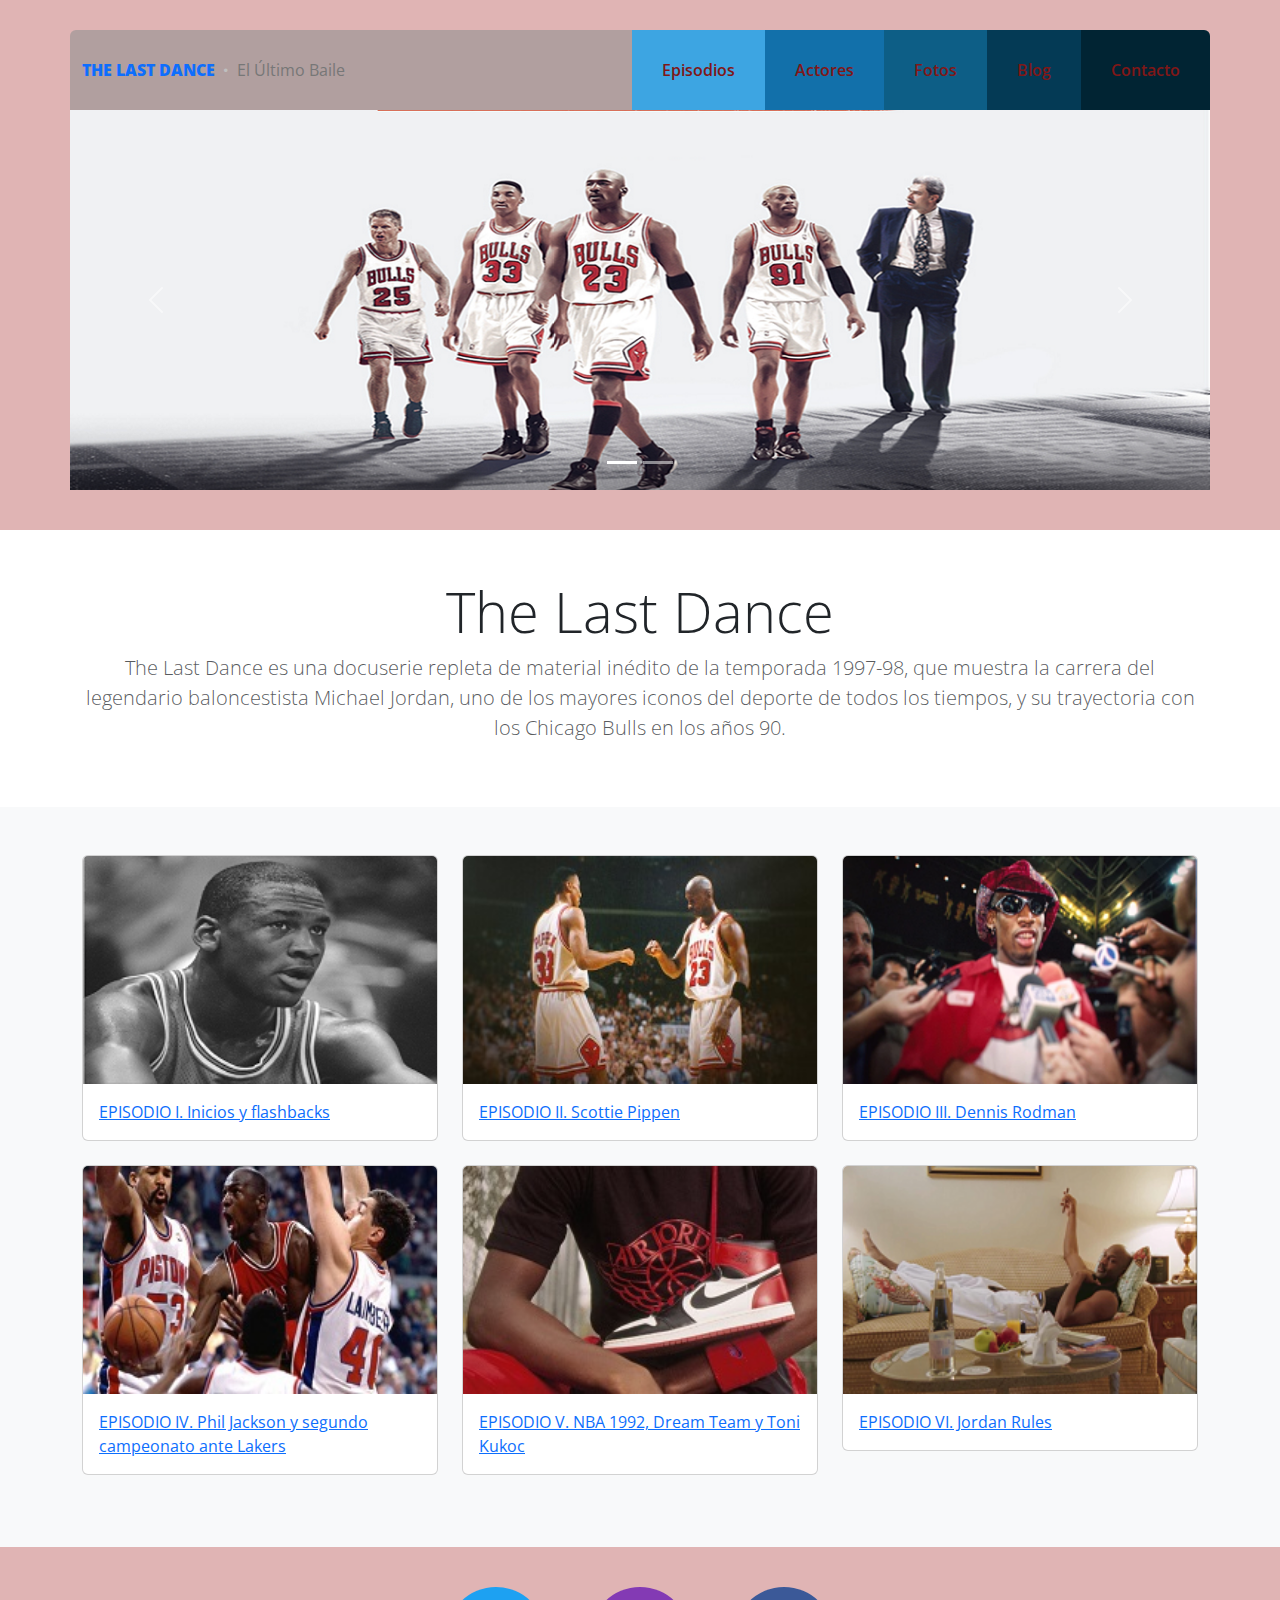
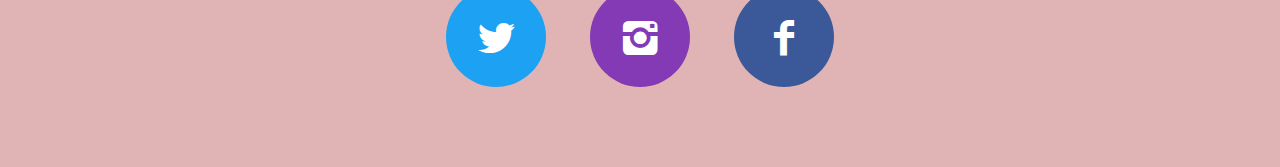
<file: index.html>
<!DOCTYPE html>
<html lang="es">
<head>
    <meta charset="UTF-8">
    <meta name="viewport" content="width=device-width, initial-scale=1.0">
    <title>The Last Dance</title>
	<link rel="stylesheet" href="css/bootstrap.min.css">
	<link rel="stylesheet" href="https://use.fontawesome.com/releases/v5.7.0/css/all.css" integrity="sha384-lZN37f5QGtY3VHgisS14W3ExzMWZxybE1SJSEsQp9S+oqd12jhcu+A56Ebc1zFSJ" crossorigin="anonymous">
	<link href="https://fonts.googleapis.com/css?family=Open+Sans|Roboto" rel="stylesheet">
	<link rel="stylesheet" href="css/fontello.css">
    <link rel="stylesheet" href="css/estilos.css">

</head>
<body>
	<header>
		<div class="container">
			<!-- Logo + Menu -->
			<div class="nav row rounded-top align-items-strech justify-content-between">
				<!-- Logotipo -->
					<div class="col-md-12 col-lg logo d-flex align-items-center justify-content-center justify-content-lg-start">
						<a href="index.html" >
							<h2>THE LAST DANCE</h2>
						</a>	
					<span class="icono icon-dot"></span>
						<p>El Último Baile</p>
					</div>
					<!-- Menu -->
					<nav class="col-md-12 col-lg-auto menu d-flex align-items-stretch flex-wrap flex-sm-nowrap">
						<a href="episodios.html" class="c-1 d-flex align-items-center">
							<div class="d-flex flex-column text-center">
								<span>Episodios</span>
							</div>
						</a>
						<a href="actores.html" class="c-2 d-flex align-items-center">
							<div class="d-flex flex-column text-center">
								<span>Actores</span>
							</div>
						</a>
						<a href="foto.html" class="c-3 d-flex align-items-center">
							<div class="d-flex flex-column text-center">
								<span>Fotos</span>
							</div>
						</a>
						<a href="blog.html" class="c-4 d-flex align-items-center">
							<div class="d-flex flex-column text-center">
								<span>Blog</span>
							</div>
						</a>
						<a href="contacto.html" class="c-5 d-flex align-items-center">
							<div class="d-flex flex-column text-center">
								<span>Contacto</span>
							</div>
						</a>
					</nav>
				</div>
	
			<!-- Slider -->
			<div class="row slider">
				<div class="col">
					<div class="carousel slide" data-bs-ride="carousel" id="slider">
						<div class="carousel-inner">
							<div class="carousel-item active">
								<img class="d-block w-100" src="./img/Principal01.png" alt="">
							</div>
							<div class="carousel-item">
								<img class="d-block w-100" src="./img/E1021.png" alt="">
							</div>
						</div>
	
						<button class="carousel-control-prev" type="button" data-bs-target="#slider" data-bs-slide="prev">
							<span class="carousel-control-prev-icon" aria-hidden="true"></span>
							<span class="visually-hidden">Anterior</span>
						</button>
						<button class="carousel-control-next" type="button" data-bs-target="#slider" data-bs-slide="next">
							<span class="carousel-control-next-icon" aria-hidden="true"></span>
							<span class="visually-hidden">Siguiente</span>
						</button>
	
						<div class="carousel-indicators">
							<button 
								type="button" 
								data-bs-target="#slider" 
								data-bs-slide-to="0" 
								class="active" 
								aria-current="true" 
								aria-label="Slideshow 1"
							></button>
							<button 
								type="button" 
								data-bs-target="#slider" 
								data-bs-slide-to="1"
								aria-label="Slideshow 2"
							></button>
					</div>
				</div>
			</div>
		</div>	
	</header>

	<main>
		<section class="py-5 bg-white text-center mb-0">
			<div class="container">
				<div class="row">
					<div class="col">
						<h1 class="display-4">The Last Dance</h1>
						<p class="lead text-muted">The Last Dance es una docuserie repleta de material inédito de la temporada 
							1997-98, que muestra la carrera del legendario baloncestista Michael Jordan, uno de 
							los mayores iconos del deporte de todos los tiempos, y su trayectoria con los Chicago 
							Bulls en los años 90.</p>
					</div>
				</div>
			</div>
		</section>

		<div class="py-5 bg-light">
			<div class="container">
				<div class="row">
					<div class="col-sm-6 col-md-4">
						<div class="card mb-4">
							<a href="#">
								<img src="./img/E1.png" class="card-img-top" alt="">
								<div class="card-body">
									<p class="card-text">EPISODIO I. Inicios y flashbacks</p>
								</div>
							</a>
						</div>
					</div>
					<div class="col-sm-6 col-md-4">
						<div class="card mb-4">
							<a href="#">
								<img src="./img/E2.jpg" class="card-img-top" alt="">
								<div class="card-body">
									<p class="card-text">EPISODIO II. Scottie Pippen</p>
							</div>
						</a>
						</div>
					</div>
					<div class="col-sm-6 col-md-4">
						<div class="card mb-4">
							<a href="#"> 
								<img src="./img/E3.png" class="card-img-top" alt="">
							<div class="card-body">
								<p class="card-text">EPISODIO III. Dennis Rodman</p>
							</div>
							</a>
						</div>
					</div>
					<div class="col-sm-6 col-md-4">
						<div class="card mb-4">
							<a href="#">
							<img src="./img/E4.jpg" class="card-img-top" alt="">
							<div class="card-body">
								<p class="card-text">EPISODIO IV. Phil Jackson y segundo campeonato ante Lakers</p>
							</div>
						</a>
						</div>
					</div>
					<div class="col-sm-6 col-md-4">
						<div class="card mb-4">
							<a href="#"> 
							<img src="./img/E5.jpg" class="card-img-top" alt="">
							<div class="card-body">
								<p class="card-text">EPISODIO V. NBA 1992, Dream Team y Toni Kukoc </p>
							</div>
						</a>
						</div>
					</div>
					<div class="col-sm-6 col-md-4">
						<div class="card mb-4">
							<a href="#"> 
							<img src="./img/E61.png" class="card-img-top" alt="">
							<div class="card-body">
								<p class="card-text">EPISODIO VI. Jordan Rules</p>
							</div>
						</a>
						</div>
					</div>
				</div>
			</div>
		</div>
	</main>
	<footer>
		<div class="container">
			<div class="row redes-sociales justify-content-center">
				<div class="col-auto">
					<a href="#" class="icono icon-twitter twitter"></a>
					<a href="#" class="icono icon-instagram instagram"></a>
					<a href="#" class="icono icon-facebook facebook"></a>
				</div>
			</div>
		</div>
	</footer>
	<script src="js/bootstrap.bundle.min.js"></script>
</body>
</html>
</file>
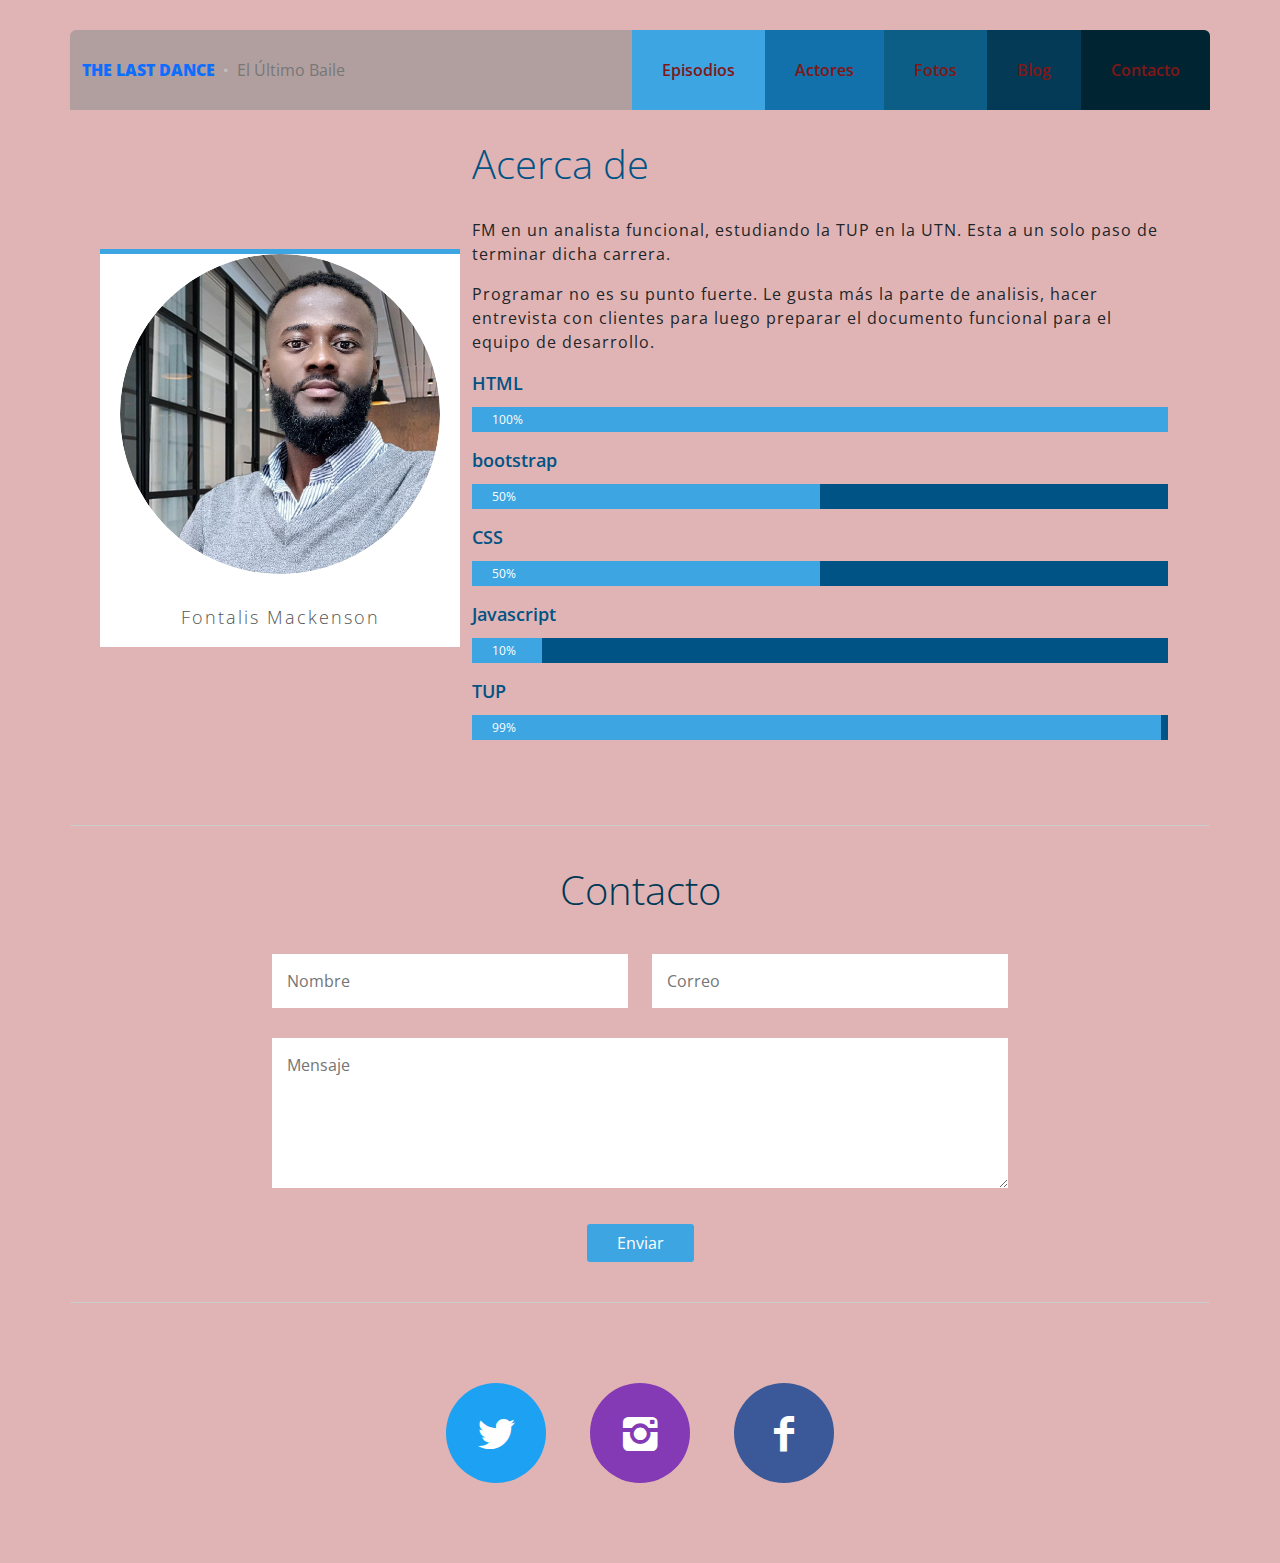
<file: contacto.html>
<!DOCTYPE html>
<html lang="es">
<head>
    <meta charset="UTF-8">
    <meta name="viewport" content="width=device-width, initial-scale=1.0">
    <title>The Last Dance</title>
	<link rel="stylesheet" href="css/bootstrap.min.css">
	<link rel="stylesheet" href="https://use.fontawesome.com/releases/v5.7.0/css/all.css" integrity="sha384-lZN37f5QGtY3VHgisS14W3ExzMWZxybE1SJSEsQp9S+oqd12jhcu+A56Ebc1zFSJ" crossorigin="anonymous">
	<link href="https://fonts.googleapis.com/css?family=Open+Sans|Roboto" rel="stylesheet">
	<link rel="stylesheet" href="css/fontello.css">
    <link rel="stylesheet" href="css/estilos.css">

</head>
<body>
    <header>
		<div class="container">
				<!-- Logo + Menu -->
			<div class="nav row rounded-top align-items-strech justify-content-between">
				<!-- Logotipo -->
                <div class="col-md-12 col-lg logo d-flex align-items-center justify-content-center justify-content-lg-start">
                    <a href="index.html" >
                        <h2>THE LAST DANCE</h2>
                    </a>	
                    <span class="icono icon-dot"></span>
                    <p>El Último Baile</p>
                </div>
					<!-- Menu -->
					<nav class="col-md-12 col-lg-auto menu d-flex align-items-stretch flex-wrap flex-sm-nowrap">
						<a href="episodios.html" class="c-1 d-flex align-items-center">
							<div class="d-flex flex-column text-center">
								<span>Episodios</span>
							</div>
						</a>
						<a href="actores.html" class="c-2 d-flex align-items-center">
							<div class="d-flex flex-column text-center">
								<span>Actores</span>
							</div>
						</a>
						<a href="foto.html" class="c-3 d-flex align-items-center">
							<div class="d-flex flex-column text-center">
								<span>Fotos</span>
							</div>
						</a>
						<a href="blog.html" class="c-4 d-flex align-items-center">
							<div class="d-flex flex-column text-center">
								<span>Blog</span>
							</div>
						</a>
						<a href="contacto.html" class="c-5 d-flex align-items-center">
							<div class="d-flex flex-column text-center">
								<span>Contacto</span>
							</div>
						</a>
					</nav>
            </div>
		</div>
    </header>

    <main>
        <!-- Info  -->
        <div class="container">
			<div class="row info align-items-center">
				<div class="col-12 col-lg-4 foto">
					<img src="img/Mack.png" class="rounded-circle img-fluid" alt="">
					<p class="nombre">Fontalis Mackenson</p>
				</div>
				<div class="col-12 col-lg-8 dato">
					<h2 class="titulo">Acerca de</h2>
					<p class="resumen">FM en un analista funcional, estudiando la TUP en la UTN. Esta a un solo paso de terminar dicha carrera.</p>
					<p class="resumen">Programar no es su punto fuerte. Le gusta más la parte de analisis, hacer entrevista con clientes para luego preparar
						el documento funcional para el equipo de desarrollo.</p>

					<p class="label">HTML</p>
					<div class="progress">
						<div class="progress-bar" style="width:100%;">100%</div>
					</div>

                    <p class="label">bootstrap</p>
					<div class="progress">
						<div class="progress-bar" style="width:50%;">50%</div>
					</div>

					<p class="label">CSS</p>
					<div class="progress">
						<div class="progress-bar" style="width:50%;">50%</div>
					</div>

					<p class="label">Javascript</p>
					<div class="progress">
						<div class="progress-bar" style="width:10%;">10%</div>
					</div>
                    <p class="label">TUP</p>
					<div class="progress">
						<div class="progress-bar" style="width:99%;">99%</div>
					</div>
				</div>
			</div>

			<!-- Contacto -->
			<div class="row contacto justify-content-center">
				<div class="col-12 col-lg-8">
					<h2 class="titulo">Contacto</h2>
					<form action="" class="formulario">
						<div class="form-group row">
							<div class="col-12 col-md-6">
								<input type="text" name="" id="" placeholder="Nombre">
							</div>
							<div class="col-12 col-md-6">
								<input type="email" name="" id="" placeholder="Correo">
							</div>
						</div>
						<textarea name="" id="" placeholder="Mensaje"></textarea>
						<div class="form-group d-flex justify-content-center">
							<input type="submit" class="boton" value="Enviar">
						</div>
					</form>
				</div>
			</div>
		</div>
	</main>
	
	<footer>
		<div class="container">
			<div class="row redes-sociales justify-content-center">
				<div class="col-auto">
					<a href="#" class="icono icon-twitter twitter"></a>
					<a href="#" class="icono icon-instagram instagram"></a>
					<a href="#" class="icono icon-facebook facebook"></a>
				</div>
			</div>
		</div>
	</footer>                
</body>
</html>
</file>
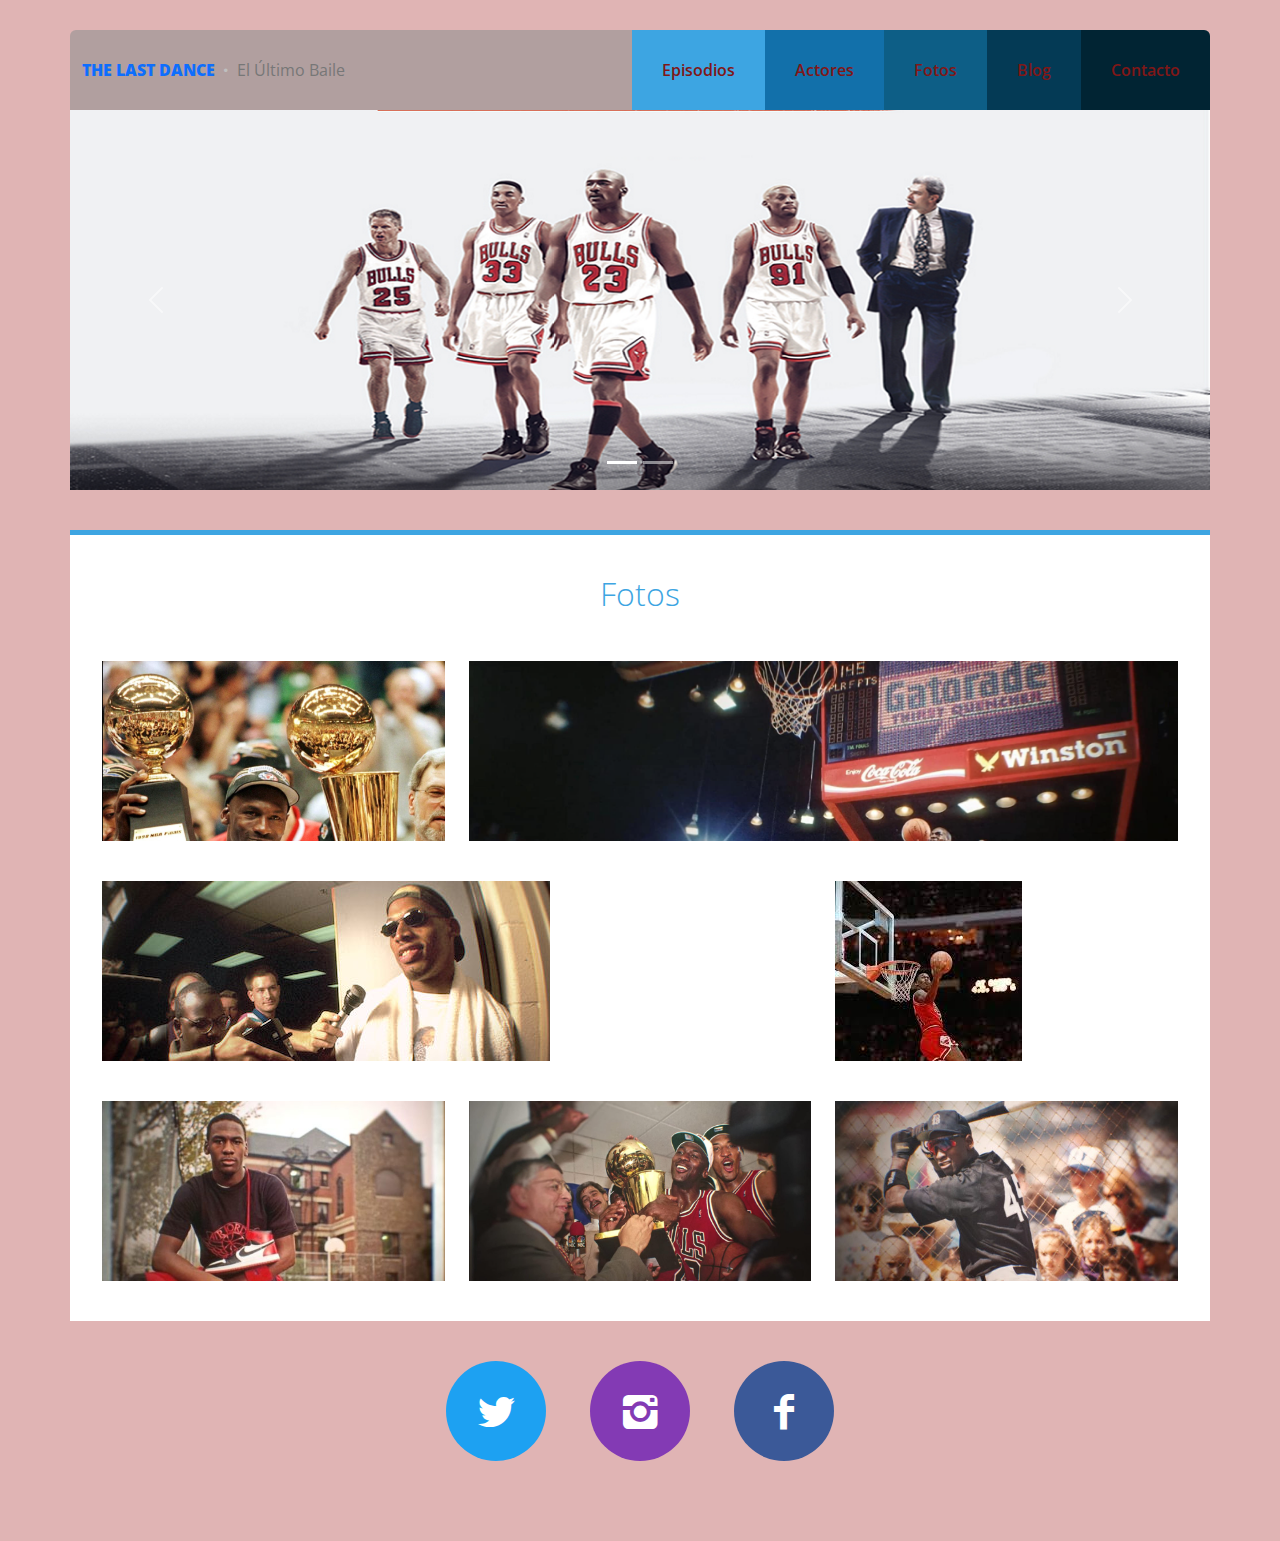
<file: foto.html>
<!DOCTYPE html>
<html lang="es">
<head>
    <meta charset="UTF-8">
    <meta name="viewport" content="width=device-width, initial-scale=1.0">
    <title>The Last Dance</title>
	<link rel="stylesheet" href="css/bootstrap.min.css">
	<link rel="stylesheet" href="https://use.fontawesome.com/releases/v5.7.0/css/all.css" integrity="sha384-lZN37f5QGtY3VHgisS14W3ExzMWZxybE1SJSEsQp9S+oqd12jhcu+A56Ebc1zFSJ" crossorigin="anonymous">
	<link href="https://fonts.googleapis.com/css?family=Open+Sans|Roboto" rel="stylesheet">
	<link rel="stylesheet" href="css/fontello.css">
    <link rel="stylesheet" href="css/estilos.css">

</head>
<body>
	<header>
		<div class="container">
			<!-- Logo + Menu -->
			<div class="nav row rounded-top align-items-strech justify-content-between">
				<!-- Logotipo -->
					<div class="col-md-12 col-lg logo d-flex align-items-center justify-content-center justify-content-lg-start">
						<a href="index.html" >
							<h2>THE LAST DANCE</h2>
						</a>	
					<span class="icono icon-dot"></span>
						<p>El Último Baile</p>
					</div>
					<!-- Menu -->
					<nav class="col-md-12 col-lg-auto menu d-flex align-items-stretch flex-wrap flex-sm-nowrap">
						<a href="episodios.html" class="c-1 d-flex align-items-center">
							<div class="d-flex flex-column text-center">
								<span>Episodios</span>
							</div>
						</a>
						<a href="actores.html" class="c-2 d-flex align-items-center">
							<div class="d-flex flex-column text-center">
								<span>Actores</span>
							</div>
						</a>
						<a href="foto.html" class="c-3 d-flex align-items-center">
							<div class="d-flex flex-column text-center">
								<span>Fotos</span>
							</div>
						</a>
						<a href="blog.html" class="c-4 d-flex align-items-center">
							<div class="d-flex flex-column text-center">
								<span>Blog</span>
							</div>
						</a>
						<a href="contacto.html" class="c-5 d-flex align-items-center">
							<div class="d-flex flex-column text-center">
								<span>Contacto</span>
							</div>
						</a>
					</nav>
				</div>
	
			<!-- Slider -->
			<div class="row slider">
				<div class="col">
					<div class="carousel slide" data-bs-ride="carousel" id="slider">
						<div class="carousel-inner">
							<div class="carousel-item active">
								<img class="d-block img-fluid" src="./img/Principal01.png" alt="">
							</div>
							<div class="carousel-item">
								<img class="d-block img-fluid" src="./img/E1021.png" alt="">
							</div>
						</div>
	
						<button class="carousel-control-prev" type="button" data-bs-target="#slider" data-bs-slide="prev">
							<span class="carousel-control-prev-icon" aria-hidden="true"></span>
							<span class="visually-hidden">Anterior</span>
						</button>
						<button class="carousel-control-next" type="button" data-bs-target="#slider" data-bs-slide="next">
							<span class="carousel-control-next-icon" aria-hidden="true"></span>
							<span class="visually-hidden">Siguiente</span>
						</button>
	
						<div class="carousel-indicators">
							<button 
								type="button" 
								data-bs-target="#slider" 
								data-bs-slide-to="0" 
								class="active" 
								aria-current="true" 
								aria-label="Slideshow 1"
							></button>
							<button 
								type="button" 
								data-bs-target="#slider" 
								data-bs-slide-to="1"
								aria-label="Slideshow 2"
							></button>
					</div>
				</div>
			</div>
		</div>	
	</header>

    <main>
		<div class="container">
			<!-- Seccion foto -->
			<div class="row foto">
				<div class="col">
					<h2 class="titulo">Fotos</h2>
					<div class="row galeria justify-content-center">
						<div class="contenedor-imagen col-6 col-lg-4">
							<a href="#" data-toggle="modal" data-target="#modal">
								<img src="img/LastCoupe.png" class="img-fluid imagen" alt="">
							</a>
						</div>
						<div class="contenedor-imagen col-12 col-lg-8">
							<a href="#" data-toggle="modal" data-target="#modal">
								<img src="img/Fly.png" class="img-fluid imagen" alt="">
							</a>
						</div>
						<div class="contenedor-imagen col-12 col-lg-8">
							<a href="#" data-toggle="modal" data-target="#modal">
								<img src="img/Dennis Rodman.jpg" class="img-fluid imagen" alt="">
							</a>
						</div>
						<div class="contenedor-imagen col-6 col-lg-4">
							<a href="#" data-toggle="modal" data-target="#modal">
								<img src="img/E42.jpg" class="img-fluid imagen" alt="">
							</a>
						</div>
						<div class="contenedor-imagen col-6 col-lg-4">
							<a href="#" data-toggle="modal" data-target="#modal">
								<img src="img/Ep5.jpg" class="img-fluid imagen" alt="">
							</a>
						</div>
						<div class="contenedor-imagen col-6 col-lg-4">
							<a href="#" data-toggle="modal" data-target="#modal">
								<img src="img/E10.png" class="img-fluid imagen" alt="">
							</a>
						</div>
						<div class="contenedor-imagen col-6 col-lg-4">
							<a href="#" data-toggle="modal" data-target="#modal">
								<img src="img/E7.jpg" class="img-fluid imagen" alt="">
							</a>
						</div>
					</div>
				</div>
			</div>
		</div>
	</main>
	<footer>
		<div class="container">
			<div class="row redes-sociales justify-content-center">
				<div class="col-auto">
					<a href="#" class="icono icon-twitter twitter"></a>
					<a href="#" class="icono icon-instagram instagram"></a>
					<a href="#" class="icono icon-facebook facebook"></a>
				</div>
			</div>
		</div>
	</footer>
    <script src="js/bootstrap.bundle.min.js"></script>
</body>
</html>
</file>
<file: css/fontello.css>
@font-face {
  font-family: 'fontello';
  src: url('../font/fontello.eot?84089686');
  src: url('../font/fontello.eot?84089686#iefix') format('embedded-opentype'),
       url('../font/fontello.woff2?84089686') format('woff2'),
       url('../font/fontello.woff?84089686') format('woff'),
       url('../font/fontello.ttf?84089686') format('truetype'),
       url('../font/fontello.svg?84089686#fontello') format('svg');
  font-weight: normal;
  font-style: normal;
}

 
 [class^="icon-"]:before, [class*=" icon-"]:before {
  font-family: "fontello";
  font-style: normal;
  font-weight: normal;
  speak: none;
 
  display: inline-block;
  text-decoration: inherit;
  width: 1em;
  margin-right: .2em;
  text-align: center;
  /* opacity: .8; */
 
  /* For safety - reset parent styles, that can break glyph codes*/
  font-variant: normal;
  text-transform: none;
 
  /* fix buttons height, for twitter bootstrap */
  line-height: 1em;
 
  /* Animation center compensation - margins should be symmetric */
  /* remove if not needed */
  margin-left: .2em;
 
  /* you can be more comfortable with increased icons size */
  /* font-size: 120%; */
 
  /* Font smoothing. That was taken from TWBS */
  -webkit-font-smoothing: antialiased;
  -moz-osx-font-smoothing: grayscale;
 
  /* Uncomment for 3D effect */
  /* text-shadow: 1px 1px 1px rgba(127, 127, 127, 0.3); */
}
 
.icon-dot:before { content: '\e800'; } /* '' */
.icon-user:before { content: '\e801'; } /* '' */
.icon-mail:before { content: '\e802'; } /* '' */
.icon-briefcase:before { content: '\e803'; } /* '' */
.icon-twitter:before { content: '\f309'; } /* '' */
.icon-facebook:before { content: '\f30c'; } /* '' */
.icon-instagram:before { content: '\f32d'; } /* '' */
</file>
<file: css/estilos.css>
body {
	background: #e0b4b4;
	font-family: 'Open Sans', sans-serif;
}

header {
	margin-top: 30px;
}

header .nav {
	min-height: 80px;
	overflow: hidden;
	background: #b19f9f;
}

/* --- LOGO --- */
header .logo h2,
header .logo span,
header .logo p {
	font-size: 16px;
	display: inline-block;
	margin: 0;
}

header .logo h2 {
	font-weight: 800;
	text-transform: uppercase;
}

header .logo .icono { color:#bfbfbf; }

header .logo p { color: #777777; }

/* --- MENU --- */
header .menu {
	padding: 0;
}

header .menu a {
	display: block;
	padding: 0 30px;
	text-decoration: none;
	color: #801717;
}

header .menu a div span {
	font-weight: 600;
}

header .menu .c-1 { background: #3da5e2; }
header .menu .c-2 { background: #1270aa; }
header .menu .c-3 { background: #0d5e86; }
header .menu .c-4 { background: #043a55; }
header .menu .c-5 { background: #012433; }

header .menu .c-1:hover { background: #1ba0ef; }
header .menu .c-2:hover { background: #00426a; }
header .menu .c-3:hover { background: #002d44; }
header .menu .c-4:hover { background: #002d44; }
header .menu .c-5:hover { background: #002d44; }

/* --- SLIDER --- */
.slider {
	margin-bottom: 40px;
}

.slider .col {
	padding: 0;
}

/* --- foto --- */
.foto {
	background: #fff;
	border-top: 5px solid #3da5e2;
	padding: 0 20px;
}

.foto .titulo {
	padding: 40px 0;
	text-align: center;
	color: #3da5e2;
	font-family: 'Open Sans', sans-serif;
	font-weight: 300;
}

.foto .galeria .contenedor-imagen {
	margin-bottom: 40px;
	max-height: 180px;
	overflow: hidden;
}

.foto .galeria .contenedor-imagen a {
	background: #3da5e2;
	display: inline-block;
}

.foto .galeria .contenedor-imagen:hover img {
	opacity: .3;
}

.foto .modal-dialog {
	margin: 0px auto;
	height: 100%;
	max-width: 1000px;
}

.foto .modal-content {
	width: auto;
}

/* --- info --- */
.info {
	padding: 30px;
	margin-bottom: 40px;
}

.info .foto {
	text-align: center;
}

.info .foto img {
	margin-bottom: 30px;
}

.info .foto .nombre {
	color: #545454;
	font-weight: 300;
	font-size: 18px;
	letter-spacing: 2px;
}

.info .dato .titulo {
	color: #005385;
	font-family: 'Open Sans', sans-serif;
	font-weight: 300;
	font-size: 40px;
	margin-bottom: 30px;
}

.info .dato .resumen {
	letter-spacing: 1px;
}

.info .dato .label {
	font-size: 18px;
	font-weight: 600;
	color: #005385;
	margin-bottom: 10px;
}

.info .dato .progress {
	background: #005385;
	border-radius: 0;
	margin-bottom: 15px;
	height: 25px;
}

.info .dato .progress .progress-bar {
	background: #3da5e2;
	line-height: 25px;
	text-align: left;
	padding-left: 20px;
}

/* --- CONTACTO --- */
.contacto {
	padding: 40px 0;
	border-top: 1px solid #cbcbcb;
	border-bottom: 1px solid #cbcbcb;
	margin-bottom: 40px;
}

.contacto .titulo {
	color: #003855;
	font-family: 'Open Sans', sans-serif;
	font-weight: 300;
	font-size: 40px;
	margin-bottom: 40px;
	text-align: center;
}

.contacto .form-group {
	margin-bottom: 0;
}

.formulario input[type="text"],
.formulario input[type="email"],
.formulario textarea {
	padding: 15px;
	border: none;
	width: 100%;
	font-family: 'Open Sans', sans-serif;
	margin-bottom: 30px;
}

.formulario textarea {
	height: 150px;
	min-height: 150px;
	max-height: 250px;
}

.formulario .boton {
	background: #3da5e2;
	border: none;
	padding: 7px 30px;
	color: #fff;
	font-family: 'Open Sans', sans-serif;
	cursor: pointer;
	width: auto;
	border-radius: 3px;
}

.formulario .boton:hover {
	background: #1BA0EF;
}

/* --- FOOTER --- */
.redes-sociales {
	padding: 40px 0;
	margin-bottom: 40px;
}

.redes-sociales .icono {
	width: 100px;
	height: 100px;
	font-size: 40px;
	line-height: 100px;
	color: #fff;
	text-align: center;
	background: #cbcbcb;
	display: inline-block;
	margin: 0px 20px;
	text-decoration: none;
	border-radius: 100px;
	transition: all .3s ease;
}

.redes-sociales .twitter {background: #1da1f2;}
.redes-sociales .instagram {background: #833ab4;}
.redes-sociales .facebook {background: #3b5998;}


/* --- MEDIAQUERIES ---  */

/* Dispositivo xl */
@media screen and (max-width:1199px) {}

/* Dispositivo lg */
@media screen and (max-width:991px) {
	.logo {
		height: 76px;
	}

	.menu {
		min-height: 76px;
	}

	.menu a {
		width: 100%;
	}

	.menu a div {
		width: 100%;
	}

	.foto .galeria .contenedor-imagen:nth-child(1) {order:1;}
	.foto .galeria .contenedor-imagen:nth-child(2) {order:3;}
	.foto .galeria .contenedor-imagen:nth-child(3) {order:6;}
	.foto .galeria .contenedor-imagen:nth-child(4) {order:2;}
	.foto .galeria .contenedor-imagen:nth-child(5) {order:5;}
	.foto .galeria .contenedor-imagen:nth-child(6) {order:4;}
	.foto .galeria .contenedor-imagen:nth-child(7) {order:7;}

	.modal .modal-dialog {
		width: 90%;
	}

	.modal .modal-dialog .modal-content img {
		width: 100%;
	}
}

/* Dispositivo md */
@media screen and (max-width:767px) {}

/* Dispositivo sm */
@media screen and (max-width:575px) {
	header {
		margin-top: 0;
	}

	header .logo h2, 
	header .logo p {
		font-size: 12px;
	}
}
</file>
